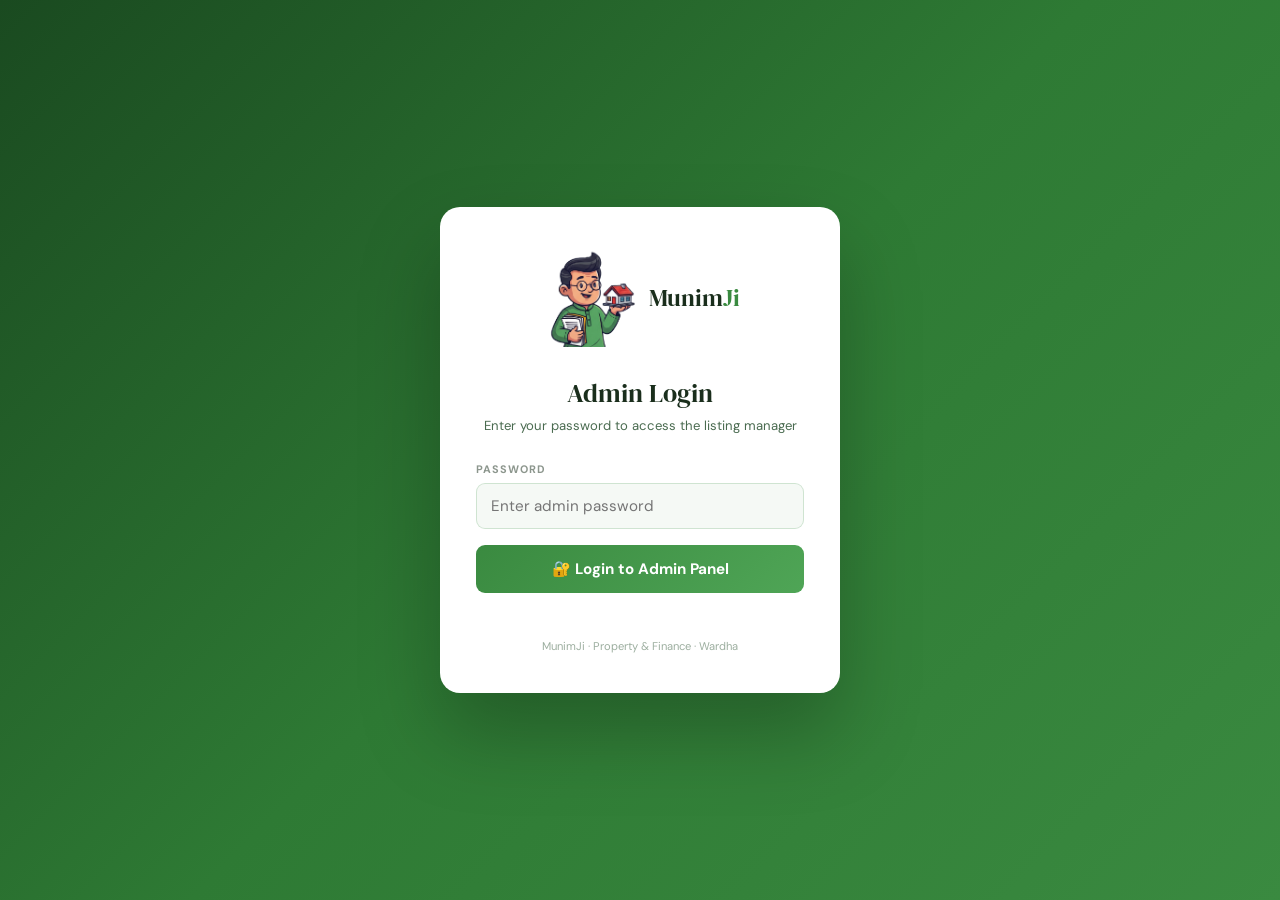
<file: munim/munimji_admin.html>
<!DOCTYPE html>
<html lang="en">
<head>
<meta charset="UTF-8">
<meta name="viewport" content="width=device-width, initial-scale=1.0">
<title>MunimJi Admin — Listing Manager</title>
<link href="https://fonts.googleapis.com/css2?family=DM+Serif+Display:ital@0;1&family=DM+Sans:wght@300;400;500;600;700&display=swap" rel="stylesheet">
<link rel="stylesheet" href="assets/css/admin.css">
<script src="assets/js/admin.js" defer></script>
</head>
<body>

<!-- ══ LOGIN SCREEN ══ -->
<div id="loginScreen">
  <div class="login-card">
    <div class="login-logo">
      <div class="login-logo-mark"><img src="assets/img/logo.png" alt="MunimJi Logo" onerror="this.parentElement.innerHTML='🏠'"></div>
      <div class="login-logo-text">Munim<span>Ji</span></div>
    </div>
    <div class="login-title">Admin Login</div>
    <div class="login-sub">Enter your password to access the listing manager</div>
    <div class="login-err" id="loginErr">⚠️ <span id="loginErrMsg">Incorrect password. Try again.</span></div>
    <div class="login-field">
      <label>Password</label>
      <input type="password" id="loginPass" placeholder="Enter admin password" onkeydown="if(event.key==='Enter')doLogin()">
    </div>
    <button class="login-btn" id="loginBtn" onclick="doLogin()">🔐 Login to Admin Panel</button>
    <div class="login-attempts" id="loginAttempts"></div>
    <div class="login-footer">MunimJi · Property & Finance · Wardha</div>
  </div>
</div>

<!-- HEADER -->
<div class="header">
  <div class="hlogo">
    <div class="hlogo-mark"><img src="assets/img/logo.png" alt="MunimJi Logo" onerror="this.parentElement.innerHTML='🏠'"></div>
    <div>
      <div class="hlogo-text">Munim<span>Ji</span> Admin</div>
      <div class="hlogo-sub">Listing Manager</div>
    </div>
  </div>
  <div class="hright">
    <span style="display:flex;align-items:center;gap:6px;font-size:0.75rem;color:rgba(255,255,255,0.7)">
      <span class="sync-dot"></span> Live from Google Sheet
    </span>
    <a href="https://docs.google.com/spreadsheets/d/1mzzjWv42eHxa36-4lju_F9-zAAHhe7cYp-Lw0v-Omk8/edit?usp=sharing" target="_blank" rel="noopener" class="hbtn hbtn-ghost">📊 Open Sheet</a>
    <a href="https://docs.google.com/spreadsheets/d/e/2PACX-1vRYr7lBTGHF-RSTgwJlAbbP_8tPTkI46mcFxieA_ZMArVTydOZXT8XPWc5-WVfXjKy3S3MLuXzUAqzV/pubhtml?gid=1846328953&single=true" target="_blank" rel="noopener" class="hbtn" style="background:rgba(231,76,60,0.15);color:#ffaaaa;border:1px solid rgba(231,76,60,0.3)">📋 Enquiries</a>
    <button class="hbtn hbtn-green" onclick="openAddModal()">＋ Add Listing</button>
    <button class="hbtn" onclick="doLogout()" style="background:rgba(192,57,43,0.18);color:#ffaaaa;border:1px solid rgba(192,57,43,0.3)">🔒 Logout</button>
  </div>
</div>

<div class="wrap">

  <!-- STATS -->
  <div class="stats" id="statsRow">
    <div class="stat"><div class="stat-n" id="s-total">—</div><div class="stat-l">Total Listings</div></div>
    <div class="stat"><div class="stat-n" id="s-active">—</div><div class="stat-l">Active / For Sale</div><div class="stat-change up" id="s-active-lbl"></div></div>
    <div class="stat"><div class="stat-n" id="s-sold">—</div><div class="stat-l">Sold</div></div>
    <div class="stat"><div class="stat-n" id="s-hot">—</div><div class="stat-l">Hot / Premium</div><div class="stat-change warn" id="s-hot-lbl"></div></div>
  </div>

  <!-- QUICK ACTIONS -->
  <div class="quick-card">
    <div class="quick-title">Quick Actions</div>
    <div class="quick-grid">
      <button class="quick-btn" onclick="openAddModal()">
        <span class="quick-ico">➕</span>
        <span class="quick-lbl">Add New Listing</span>
      </button>
      <a href="https://docs.google.com/spreadsheets/d/1mzzjWv42eHxa36-4lju_F9-zAAHhe7cYp-Lw0v-Omk8/edit?usp=sharing" target="_blank" class="quick-btn">
        <span class="quick-ico">✏️</span>
        <span class="quick-lbl">Edit in Google Sheet</span>
      </a>
      <button class="quick-btn" onclick="reloadListings()">
        <span class="quick-ico">🔄</span>
        <span class="quick-lbl">Refresh Listings</span>
      </button>
      <a href="index.html" target="_blank" class="quick-btn">
        <span class="quick-ico">🌐</span>
        <span class="quick-lbl">Preview Website</span>
      </a>
      <a href="https://docs.google.com/spreadsheets/d/e/2PACX-1vRYr7lBTGHF-RSTgwJlAbbP_8tPTkI46mcFxieA_ZMArVTydOZXT8XPWc5-WVfXjKy3S3MLuXzUAqzV/pubhtml?gid=1846328953&single=true" target="_blank" class="quick-btn">
        <span class="quick-ico">📋</span>
        <span class="quick-lbl">View Enquiries</span>
      </a>
    </div>
  </div>

  <!-- LISTINGS TABLE -->
  <div class="sec-head">
    <div>
      <div class="sec-title">All Listings</div>
      <div class="sec-sub">Loaded live from your Google Sheet</div>
    </div>
    <button class="btn btn-primary" onclick="openAddModal()">＋ Add New</button>
  </div>

  <div class="listings-wrap">
    <div class="listings-toolbar">
      <input class="search-input" id="searchInput" placeholder="🔍  Search by name, location, price..." oninput="filterTable()">
      <select class="filter-select" id="filterType" onchange="filterTable()">
        <option value="">All Types</option>
        <option>Residential House</option>
        <option>Agricultural Land</option>
        <option>Farm Land</option>
        <option>Solar Farm Land</option>
        <option>NA Plot</option>
        <option>Commercial</option>
      </select>
      <select class="filter-select" id="filterStatus" onchange="filterTable()">
        <option value="">All Status</option>
        <option>For Sale</option>
        <option>Premium</option>
        <option>Layout</option>
        <option>Sold</option>
      </select>
      <span class="listings-count" id="listingsCount">Loading...</span>
    </div>
    <div id="tableWrap">
      <div class="tbl-loading"><div class="spinner"></div> Loading listings from sheet...</div>
    </div>
  </div>

</div><!-- end wrap -->

<!-- ══ ADD / EDIT MODAL ══ -->
<div class="overlay" id="addModal" onclick="handleOverlayClick(event)">
  <div class="modal">
    <div class="modal-head">
      <div class="modal-title" id="modalTitle">Add New Listing</div>
      <button class="modal-close" onclick="closeModal()">✕</button>
    </div>
    <div class="modal-body">

      <!-- AI PASTE ZONE -->
      <div style="font-size:0.72rem;font-weight:700;text-transform:uppercase;letter-spacing:0.09em;color:var(--g1);margin-bottom:8px">✨ Paste WhatsApp Post — AI fills everything</div>
      <div class="paste-zone">
        <textarea id="pasteRaw" placeholder="Paste your WhatsApp property post here and click Extract...&#10;&#10;Example:&#10;🏡 2 Acre Agriculture Land&#10;At. Raifuli Tah.Hinganghat&#10;💰 ₹42 Lakh Total..."></textarea>
        <div class="paste-actions">
          <button class="ai-btn" id="aiBtn" onclick="aiExtract()">⚡ Extract Fields</button>
          <span class="ai-hint" id="aiStatus">Paste text above then click Extract</span>
        </div>
      </div>

      <div class="divider-line"></div>

      <!-- MANUAL FIELDS -->
      <div class="fg-row">
        <div class="fg">
          <label>Property Name *</label>
          <input id="fName" type="text" placeholder="e.g. 2 Acre Land – Hinganghat">
        </div>
        <div class="fg">
          <label>Price *</label>
          <input id="fPrice" type="text" placeholder="₹42 Lakh">
        </div>
      </div>

      <div class="fg-row">
        <div class="fg">
          <label>Location *</label>
          <input id="fLocation" type="text" placeholder="Village, Taluka, District">
        </div>
        <div class="fg">
          <label>Type *</label>
          <select id="fType">
            <option value="">Select Type</option>
            <option>Residential House</option>
            <option>Agricultural Land</option>
            <option>Farm Land</option>
            <option>Solar Farm Land</option>
            <option>NA Plot</option>
            <option>Commercial</option>
          </select>
        </div>
      </div>

      <div class="fg-row3">
        <div class="fg">
          <label>Size / Area</label>
          <input id="fSize" type="text" placeholder="2 Acres / 1200 sq.ft">
        </div>
        <div class="fg">
          <label>Status</label>
          <select id="fStatus">
            <option>For Sale</option>
            <option>Premium</option>
            <option>Layout</option>
            <option>Sold</option>
          </select>
        </div>
        <div class="fg">
          <label>Tag / Badge</label>
          <select id="fTag">
            <option value="">None</option>
            <option>HOT</option>
            <option>NEW</option>
            <option>PREMIUM</option>
          </select>
        </div>
      </div>

      <div class="fg">
        <label>BHK (houses only)</label>
        <input id="fBHK" type="text" placeholder="3 BHK">
      </div>

      <div class="fg">
        <label>Property Details / WhatsApp Post <span style="font-weight:400;opacity:0.5;text-transform:none;letter-spacing:0">(shown on detail page exactly as written)</span></label>
        <textarea id="fRaw" rows="7" placeholder="Paste your full WhatsApp post here...&#10;&#10;🏡 Khet Mein Farmhouse Ka Sapna&#10;At. Raifuli Tah.Hinganghat&#10;🔥 Dambar Road Touch Agriculture Land&#10;📏 Total Area: 2 Acre&#10;💰 Rate: ₹21 Lakh / Acre..."></textarea>
        <span class="field-hint">✅ This text appears on the property detail page — emojis, lines, map links all formatted automatically</span>
      </div>

      <div class="fg">
        <label>WhatsApp Message <span style="font-weight:400;opacity:0.5">(sent to you when customer clicks enquire)</span></label>
        <textarea id="fWA" rows="3" placeholder="Hi MunimJi! I am interested in..."></textarea>
        <span class="field-hint">Leave blank to auto-generate from property name & location</span>
      </div>

      <!-- COPY ROW STRIP -->
      <div class="copy-strip" id="copyStrip" style="display:none">
        <div class="copy-strip-label">📋 Ready — Copy this row into Google Sheet</div>
        <div class="copy-preview" id="copyPreview">—</div>
        <button class="copy-full-btn" id="copyFullBtn" onclick="copyRow()">
          📋 Copy Row → Paste in Google Sheet (Ctrl+V)
        </button>
        <div style="font-size:0.68rem;color:var(--muted);margin-top:8px;text-align:center">Open your Google Sheet → click the next empty row → press Ctrl+V (or Cmd+V)</div>
      </div>

    </div>
    <div class="modal-footer">
      <button class="btn btn-outline" onclick="closeModal()">Cancel</button>
      <button class="btn btn-outline" onclick="triggerManualCopy()">📋 Generate Row (Copy)</button>
      <button class="btn btn-primary" id="submitBtn" onclick="generateRow()">✓ Save to Sheet</button>
    </div>
  </div>
</div>

<div id="toast"></div>

</body>
</html>
</file>
<file: munim/assets/css/admin.css>
*,*::before,*::after{box-sizing:border-box;margin:0;padding:0}
:root{
  --g1:#3a8a40;--g2:#4fa556;
  --bg:#f4faf4;--bg2:#e8f5e9;
  --card:#fff;--white:#1a2e1c;--muted:#4a6b50;
  --border:rgba(58,138,64,0.15);
  --red:#c0392b;--amber:#d4920a;--gold:#e6a817;
  --r:10px;--r2:16px;
}
html{scroll-behavior:smooth}
body{font-family:'DM Sans',sans-serif;background:var(--bg);color:var(--white);min-height:100vh;-webkit-font-smoothing:antialiased}

/* ── HEADER ── */
.header{background:linear-gradient(135deg,#1a4a20,#2e7a34);padding:0 32px;height:80px;display:flex;align-items:center;justify-content:space-between;position:sticky;top:0;z-index:100;box-shadow:0 2px 20px rgba(0,0,0,0.15)}
.hlogo{display:flex;align-items:center;gap:6px}
.hlogo-mark{width:70px;height:70px;display:flex;align-items:center;justify-content:center;flex-shrink:0}
.hlogo-mark img{width:100%;height:100%;object-fit:contain}
.hlogo-text{font-family:'DM Serif Display',serif;font-size:1.5rem;color:#fff;line-height:1}
.hlogo-text span{color:var(--g2)}
.hlogo-sub{font-size:0.62rem;color:rgba(255,255,255,0.6);text-transform:uppercase;letter-spacing:0.12em;margin-top:3px;font-weight:700}
.hright{display:flex;align-items:center;gap:10px}
.hbtn{display:flex;align-items:center;gap:6px;padding:8px 14px;border-radius:8px;font-size:0.8rem;font-weight:600;cursor:pointer;text-decoration:none;border:none;font-family:'DM Sans',sans-serif;transition:all 0.2s}
.hbtn-ghost{background:rgba(255,255,255,0.1);color:rgba(255,255,255,0.85);border:1px solid rgba(255,255,255,0.2)}
.hbtn-ghost:hover{background:rgba(255,255,255,0.18)}
.hbtn-green{background:#25D366;color:#fff}
.hbtn-green:hover{background:#1da850}
.sync-dot{width:7px;height:7px;border-radius:50%;background:#25D366;box-shadow:0 0 0 2px rgba(37,211,102,0.3);animation:pulse 2s infinite;flex-shrink:0}
@keyframes pulse{0%,100%{opacity:1}50%{opacity:0.4}}

/* ── LAYOUT ── */
.wrap{max-width:1200px;margin:0 auto;padding:28px 24px 80px}

/* ── STATS ROW ── */
.stats{display:grid;grid-template-columns:repeat(4,1fr);gap:14px;margin-bottom:28px}
.stat{background:var(--card);border:1px solid var(--border);border-radius:var(--r2);padding:18px 20px}
.stat-n{font-family:'DM Serif Display',serif;font-size:2rem;color:var(--g1);line-height:1}
.stat-l{font-size:0.72rem;color:var(--muted);margin-top:4px;font-weight:500;text-transform:uppercase;letter-spacing:0.06em}
.stat-change{font-size:0.7rem;margin-top:6px;font-weight:600}
.stat-change.up{color:#27ae60}.stat-change.warn{color:var(--amber)}

/* ── SECTION HEAD ── */
.sec-head{display:flex;align-items:center;justify-content:space-between;margin-bottom:16px;gap:12px}
.sec-title{font-family:'DM Serif Display',serif;font-size:1.35rem;color:var(--white)}
.sec-sub{font-size:0.78rem;color:var(--muted);margin-top:2px}
.btn{display:inline-flex;align-items:center;gap:7px;padding:9px 18px;border-radius:8px;font-size:0.82rem;font-weight:600;cursor:pointer;border:none;font-family:'DM Sans',sans-serif;transition:all 0.2s;text-decoration:none}
.btn-primary{background:linear-gradient(135deg,var(--g1),var(--g2));color:#fff}
.btn-primary:hover{transform:translateY(-1px);box-shadow:0 6px 20px rgba(58,138,64,0.3)}
.btn-outline{background:transparent;color:var(--g1);border:1px solid rgba(58,138,64,0.3)}
.btn-outline:hover{background:rgba(58,138,64,0.06)}
.btn-red{background:rgba(192,57,43,0.08);color:var(--red);border:1px solid rgba(192,57,43,0.18)}
.btn-red:hover{background:rgba(192,57,43,0.14)}
.btn-sm{padding:6px 12px;font-size:0.75rem}

/* ── LISTINGS TABLE ── */
.listings-wrap{background:var(--card);border:1px solid var(--border);border-radius:var(--r2);overflow:hidden}
.listings-toolbar{display:flex;align-items:center;gap:10px;padding:14px 16px;border-bottom:1px solid var(--border);background:rgba(58,138,64,0.02);flex-wrap:wrap}
.search-input{flex:1;min-width:180px;background:rgba(58,138,64,0.05);border:1px solid var(--border);border-radius:8px;padding:8px 12px;font-family:'DM Sans',sans-serif;font-size:0.85rem;color:var(--white);outline:none}
.search-input:focus{border-color:var(--g1)}
.filter-select{background:rgba(58,138,64,0.05);border:1px solid var(--border);border-radius:8px;padding:8px 12px;font-family:'DM Sans',sans-serif;font-size:0.82rem;color:var(--white);outline:none;cursor:pointer}
.listings-count{font-size:0.75rem;color:var(--muted);margin-left:auto;white-space:nowrap;font-weight:500}

/* Table */
.tbl{width:100%;border-collapse:collapse}
.tbl thead tr{background:rgba(58,138,64,0.04);border-bottom:1px solid var(--border)}
.tbl th{padding:11px 14px;font-size:0.68rem;font-weight:700;color:var(--muted);text-transform:uppercase;letter-spacing:0.08em;text-align:left;white-space:nowrap}
.tbl td{padding:12px 14px;font-size:0.84rem;border-bottom:1px solid rgba(58,138,64,0.07);vertical-align:middle}
.tbl tr:last-child td{border-bottom:none}
.tbl tr:hover td{background:rgba(58,138,64,0.02)}
.tbl .prop-name{font-weight:600;color:var(--white);max-width:200px}
.tbl .prop-loc{font-size:0.73rem;color:var(--muted);margin-top:2px;display:flex;align-items:center;gap:3px}
.tbl .price{font-family:'DM Serif Display',serif;font-size:1rem;color:var(--g1);white-space:nowrap}
.tbl .actions{display:flex;gap:6px;align-items:center;white-space:nowrap}

/* Badges */
.badge{display:inline-block;font-size:0.6rem;font-weight:700;padding:3px 8px;border-radius:100px;letter-spacing:0.07em;text-transform:uppercase}
.badge-sale{background:rgba(58,138,64,0.12);color:#2e7a2e;border:1px solid rgba(58,138,64,0.2)}
.badge-hot{background:rgba(220,50,50,0.1);color:#c0392b;border:1px solid rgba(220,50,50,0.18)}
.badge-new{background:rgba(39,174,96,0.1);color:#1e8449;border:1px solid rgba(39,174,96,0.18)}
.badge-prem{background:rgba(212,146,10,0.1);color:#b7770d;border:1px solid rgba(212,146,10,0.2)}
.badge-sold{background:rgba(120,120,120,0.1);color:#777;border:1px solid rgba(120,120,120,0.15)}
.badge-layout{background:rgba(212,146,10,0.08);color:var(--amber);border:1px solid rgba(212,146,10,0.15)}
.type-pill{font-size:0.7rem;color:var(--muted);background:rgba(58,138,64,0.07);padding:2px 8px;border-radius:100px;white-space:nowrap}

/* Empty / loading */
.tbl-empty{text-align:center;padding:60px 20px;color:var(--muted)}
.tbl-empty-icon{font-size:2.5rem;opacity:0.3;margin-bottom:10px}
.tbl-loading{display:flex;align-items:center;justify-content:center;padding:48px;gap:12px;color:var(--muted);font-size:0.85rem}
.spinner{width:22px;height:22px;border:2px solid rgba(58,138,64,0.15);border-top-color:var(--g1);border-radius:50%;animation:spin 0.7s linear infinite;flex-shrink:0}
@keyframes spin{to{transform:rotate(360deg)}}

/* ── ADD / EDIT MODAL ── */
.overlay{display:none;position:fixed;inset:0;background:rgba(0,0,0,0.45);z-index:500;align-items:center;justify-content:center;padding:16px}
.overlay.open{display:flex}
.modal{background:var(--card);border-radius:var(--r2);width:100%;max-width:680px;max-height:92vh;overflow-y:auto;box-shadow:0 24px 80px rgba(0,0,0,0.2);animation:modalIn 0.25s ease}
@keyframes modalIn{from{opacity:0;transform:translateY(16px)}to{opacity:1;transform:translateY(0)}}
.modal-head{padding:20px 24px;border-bottom:1px solid var(--border);display:flex;align-items:center;justify-content:space-between;position:sticky;top:0;background:var(--card);z-index:2}
.modal-title{font-family:'DM Serif Display',serif;font-size:1.3rem}
.modal-close{width:32px;height:32px;border-radius:8px;border:none;background:rgba(58,138,64,0.08);cursor:pointer;font-size:1rem;display:flex;align-items:center;justify-content:center;transition:background 0.2s}
.modal-close:hover{background:rgba(58,138,64,0.15)}
.modal-body{padding:22px 24px}
.modal-footer{padding:16px 24px;border-top:1px solid var(--border);display:flex;gap:10px;justify-content:flex-end;position:sticky;bottom:0;background:var(--card)}

/* Form fields */
.fg{display:flex;flex-direction:column;gap:6px;margin-bottom:14px}
.fg label{font-size:0.67rem;font-weight:700;letter-spacing:0.08em;text-transform:uppercase;color:rgba(26,46,28,0.45)}
.fg input,.fg select,.fg textarea{background:rgba(58,138,64,0.04);border:1px solid var(--border);border-radius:8px;padding:10px 13px;color:var(--white);font-family:'DM Sans',sans-serif;font-size:0.88rem;outline:none;transition:border-color 0.2s;resize:vertical}
.fg input:focus,.fg select:focus,.fg textarea:focus{border-color:var(--g1);background:rgba(58,138,64,0.06)}
.fg select option{background:#f4faf4}
.fg-row{display:grid;grid-template-columns:1fr 1fr;gap:12px}
.fg-row3{display:grid;grid-template-columns:1fr 1fr 1fr;gap:12px}
.field-hint{font-size:0.65rem;color:var(--muted);margin-top:3px}

/* Paste zone */
.paste-zone{border:2px dashed rgba(58,138,64,0.25);border-radius:var(--r);background:rgba(58,138,64,0.02);padding:14px;transition:all 0.2s;margin-bottom:16px}
.paste-zone:focus-within{border-color:var(--g1);background:rgba(58,138,64,0.04)}
.paste-zone textarea{background:transparent;border:none;width:100%;min-height:80px;font-family:'DM Sans',sans-serif;font-size:0.85rem;color:var(--white);outline:none;resize:vertical;line-height:1.6}
.paste-zone textarea::placeholder{color:rgba(74,107,80,0.4);font-style:italic}
.paste-actions{display:flex;align-items:center;gap:8px;margin-top:10px}
.ai-btn{display:flex;align-items:center;gap:6px;background:linear-gradient(135deg,var(--g1),var(--g2));color:#fff;border:none;border-radius:7px;padding:8px 16px;font-family:'DM Sans',sans-serif;font-weight:600;font-size:0.8rem;cursor:pointer;transition:all 0.2s}
.ai-btn:hover:not(:disabled){transform:translateY(-1px);box-shadow:0 6px 16px rgba(58,138,64,0.3)}
.ai-btn:disabled{opacity:0.55;cursor:not-allowed}
.ai-hint{font-size:0.68rem;color:var(--muted);font-style:italic}
.divider-line{height:1px;background:var(--border);margin:18px 0;position:relative;display:flex;align-items:center;justify-content:center}
.divider-line::before{content:'or fill manually';background:var(--card);padding:0 10px;font-size:0.65rem;color:var(--muted);text-transform:uppercase;letter-spacing:0.08em}

/* Copy row strip */
.copy-strip{background:rgba(58,138,64,0.05);border:1px solid rgba(58,138,64,0.15);border-radius:10px;padding:14px 16px;margin-top:18px}
.copy-strip-label{font-size:0.67rem;font-weight:700;text-transform:uppercase;letter-spacing:0.09em;color:var(--g1);margin-bottom:8px}
.copy-preview{font-size:0.68rem;color:var(--muted);font-family:monospace;white-space:nowrap;overflow:hidden;text-overflow:ellipsis;background:rgba(58,138,64,0.04);padding:7px 10px;border-radius:6px;margin-bottom:8px}
.copy-full-btn{width:100%;background:var(--g1);color:#fff;border:none;border-radius:7px;padding:10px;font-family:'DM Sans',sans-serif;font-weight:700;font-size:0.82rem;cursor:pointer;display:flex;align-items:center;justify-content:center;gap:7px;transition:all 0.2s}
.copy-full-btn:hover{background:var(--g2)}
.copy-full-btn.copied{background:#27ae60}

/* ── QUICK ACTIONS CARD ── */
.quick-card{background:var(--card);border:1px solid var(--border);border-radius:var(--r2);padding:20px 22px;margin-bottom:22px}
.quick-title{font-size:0.68rem;font-weight:700;text-transform:uppercase;letter-spacing:0.1em;color:var(--muted);margin-bottom:14px}
.quick-grid{display:grid;grid-template-columns:repeat(4,1fr);gap:10px}
.quick-btn{display:flex;flex-direction:column;align-items:center;gap:7px;padding:16px 10px;border-radius:10px;border:1px solid var(--border);background:var(--bg);cursor:pointer;transition:all 0.2s;text-decoration:none;color:var(--white)}
.quick-btn:hover{border-color:rgba(58,138,64,0.3);background:rgba(58,138,64,0.05);transform:translateY(-2px)}
.quick-ico{font-size:1.4rem}
.quick-lbl{font-size:0.72rem;font-weight:600;text-align:center;line-height:1.3}

/* ── TOAST ── */
#toast{position:fixed;bottom:24px;right:24px;z-index:999;background:#2e7a34;color:#fff;padding:11px 18px;border-radius:9px;font-size:0.84rem;font-weight:500;box-shadow:0 8px 24px rgba(0,0,0,0.18);transform:translateY(8px);opacity:0;transition:all 0.25s;pointer-events:none;display:flex;align-items:center;gap:7px}
#toast.show{transform:translateY(0);opacity:1}
#toast.err{background:#7a1a1a}

/* ── LOGIN SCREEN ── */
#loginScreen{position:fixed;inset:0;z-index:9999;background:linear-gradient(135deg,#1a4a20,#2e7a34,#3a8a40);display:flex;align-items:center;justify-content:center;padding:20px;font-family:'DM Sans',sans-serif}
#loginScreen.hidden{display:none}
.login-card{background:#fff;border-radius:20px;padding:40px 36px;width:100%;max-width:400px;box-shadow:0 40px 80px rgba(0,0,0,0.25);animation:loginIn 0.4s ease}
@keyframes loginIn{from{opacity:0;transform:translateY(24px)}to{opacity:1;transform:translateY(0)}}
.login-logo{display:flex;align-items:center;gap:8px;margin-bottom:28px;justify-content:center}
.login-logo-mark{width:100px;height:100px;display:flex;align-items:center;justify-content:center;flex-shrink:0;overflow:hidden}
.login-logo-mark img{width:100%;height:100%;object-fit:contain}
.login-logo-text{font-family:'DM Serif Display',serif;font-size:1.5rem;color:#1a2e1c}
.login-logo-text span{color:#3a8a40}
.login-title{font-family:'DM Serif Display',serif;font-size:1.6rem;color:#1a2e1c;text-align:center;margin-bottom:6px}
.login-sub{font-size:0.82rem;color:#4a6b50;text-align:center;margin-bottom:28px}
.login-field{display:flex;flex-direction:column;gap:7px;margin-bottom:16px}
.login-field label{font-size:0.68rem;font-weight:700;letter-spacing:0.09em;text-transform:uppercase;color:rgba(26,46,28,0.5)}
.login-field input{background:rgba(58,138,64,0.05);border:1.5px solid rgba(58,138,64,0.2);border-radius:9px;padding:12px 14px;font-family:'DM Sans',sans-serif;font-size:0.95rem;color:#1a2e1c;outline:none;transition:border-color 0.2s}
.login-field input:focus{border-color:#3a8a40;background:rgba(58,138,64,0.08)}
.login-field input.shake{animation:shake 0.4s ease}
@keyframes shake{0%,100%{transform:translateX(0)}20%,60%{transform:translateX(-7px)}40%,80%{transform:translateX(7px)}}
.login-err{font-size:0.78rem;color:#c0392b;background:rgba(192,57,43,0.08);border:1px solid rgba(192,57,43,0.18);border-radius:7px;padding:9px 13px;margin-bottom:14px;display:none;align-items:center;gap:7px}
.login-err.show{display:flex}
.login-btn{width:100%;background:linear-gradient(135deg,#3a8a40,#4fa556);color:#fff;border:none;border-radius:9px;padding:14px;font-family:'DM Sans',sans-serif;font-weight:700;font-size:0.95rem;cursor:pointer;transition:all 0.25s;display:flex;align-items:center;justify-content:center;gap:8px}
.login-btn:hover{transform:translateY(-1px);box-shadow:0 10px 30px rgba(58,138,64,0.4)}
.login-btn:disabled{opacity:0.6;cursor:not-allowed;transform:none}
.login-footer{text-align:center;font-size:0.7rem;color:rgba(74,107,80,0.55);margin-top:18px}
.login-attempts{font-size:0.72rem;color:#b7770d;text-align:center;margin-top:10px;min-height:18px}

/* ── RESPONSIVE ── */
@media(max-width:768px){
  .stats{grid-template-columns:1fr 1fr}
  .quick-grid{grid-template-columns:repeat(2,1fr)}
  .fg-row,.fg-row3{grid-template-columns:1fr}
  .wrap{padding:16px 12px 60px}
  .hright .hbtn-ghost{display:none}
  .tbl th:nth-child(3),.tbl td:nth-child(3),
  .tbl th:nth-child(4),.tbl td:nth-child(4){display:none}
}
@media(max-width:480px){
  .stats{grid-template-columns:1fr 1fr}
  .stat-n{font-size:1.6rem}
}
</file>
